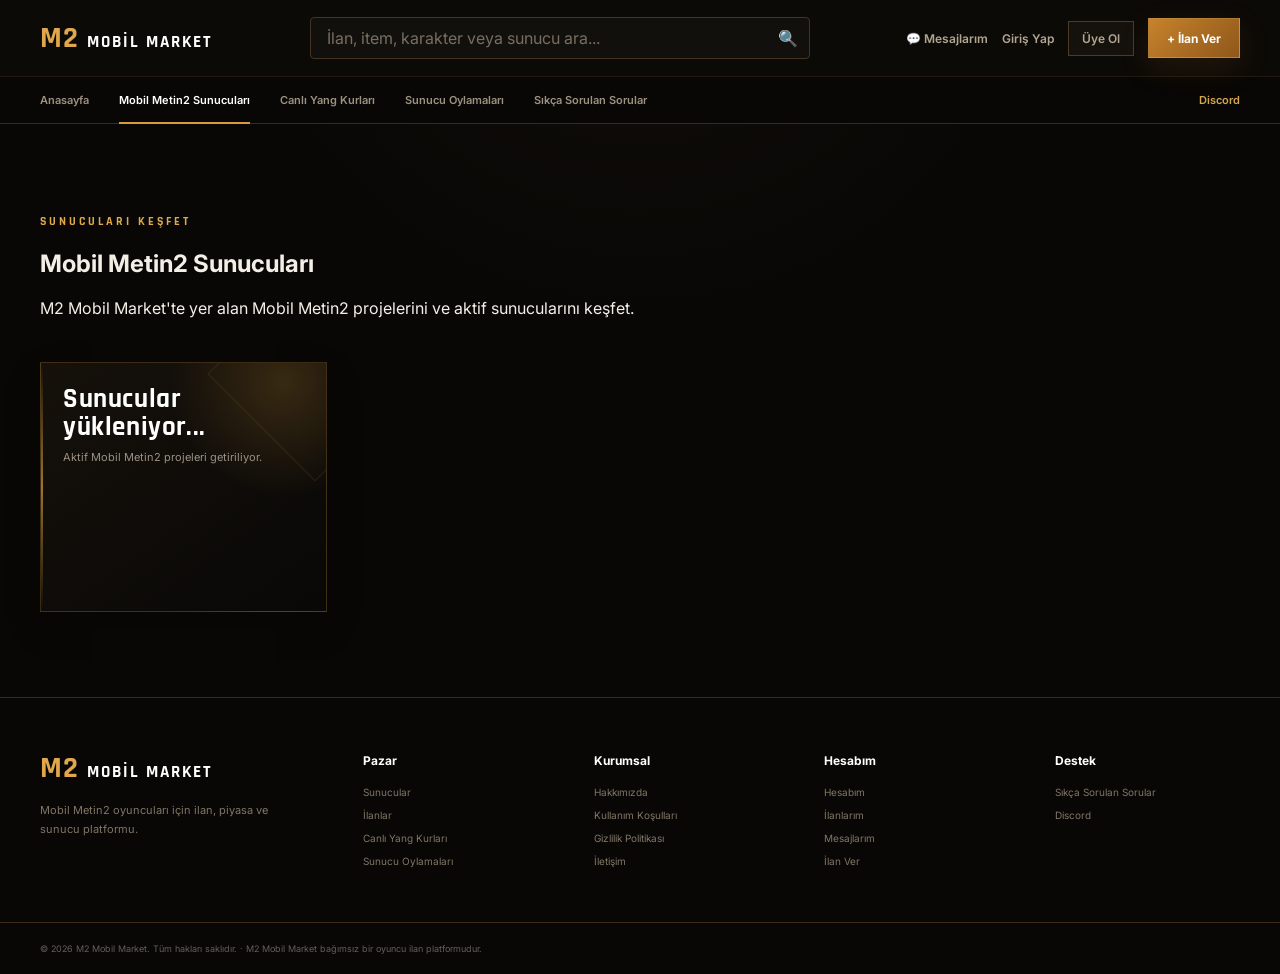
<file: sunucular/index.html>
<!DOCTYPE html>
<html lang="tr">

<head>

    <meta charset="UTF-8">

    <meta
        name="viewport"
        content="width=device-width, initial-scale=1.0"
    >

    <title>
        Mobil Metin2 Sunucuları | M2 Mobil Market
    </title>

    <meta
        name="description"
        content="M2 Mobil Market üzerinde yer alan Mobil Metin2 projelerini ve aktif sunucuları keşfedin."
    >

    <!--
        Bu sayfa /sunucular/ klasöründe olduğu için
        ana dizindeki CSS dosyasına /style.css ile ulaşıyoruz.
    -->
    <link
        rel="stylesheet"
        href="/style.css"
    >

</head>


<body>


    <!-- =====================================================
         HEADER
    ====================================================== -->

<header class="market-header">

    <div class="header-main">

        <a
            class="market-brand"
            href="/anasayfa"
            aria-label="M2 Mobil Market Ana Sayfa"
        >
            <span class="m2-brand">
                <strong>M2</strong>
                <span>MOBİL MARKET</span>
            </span>
        </a>


        <div class="market-search">

            <input
                type="search"
                id="market-search-input"
                placeholder="İlan, item, karakter veya sunucu ara..."
                aria-label="M2 Mobil Market'te ara"
            >

            <button
                type="button"
                id="market-search-button"
                aria-label="Ara"
            >
                🔍
            </button>

        </div>


        <div class="header-actions">

            <a
                class="header-message"
                href="/mesajlarim"
            >
                💬 Mesajlarım
            </a>

            <a
                class="header-login login"
                href="#login"
            >
                Giriş Yap
            </a>

            <a
                class="header-register"
                href="#register"
                id="register-open"
            >
                Üye Ol
            </a>

            <a
                class="header-sell"
                href="/ilan-ver"
            >
                + İlan Ver
            </a>

        </div>

    </div>


    <div class="header-nav-wrap">

        <nav
            class="market-nav"
            aria-label="Ana menü"
        >

<a href="/anasayfa">
    Anasayfa
</a>

<a
    class="active"
    href="/sunucular"
>
    Mobil Metin2 Sunucuları
</a>

            <a href="/canli-yang-kurlari">
                Canlı Yang Kurları
            </a>

            <a href="/sunucu-oylamalari">
                Sunucu Oylamaları
            </a>

            <a href="/sikca-sorulan-sorular">
                Sıkça Sorulan Sorular
            </a>

            <a
                class="nav-discord"
                href="#"
                id="discord-link"
            >
                Discord
            </a>

        </nav>

    </div>

</header>


    <!-- =====================================================
         SAYFA BAŞLIĞI
    ====================================================== -->

    <main>

        <section class="section servers-page">

            <div class="section-head">

                <div>

                    <span class="eyebrow">
                        SUNUCULARI KEŞFET
                    </span>

                    <h1>
                        Mobil Metin2 Sunucuları
                    </h1>

                    <p>
                        M2 Mobil Market'te yer alan Mobil Metin2
                        projelerini ve aktif sunucularını keşfet.
                    </p>

                </div>

            </div>


            <!--
                game_projects ve game_servers
                Supabase üzerinden script.js tarafından
                dinamik olarak yüklenecek.
            -->

            <div
                id="servers-page-container"
                class="projects-grid"
            >

                <div class="project-card">

                    <div class="project-card-content">

                        <h3>
                            Sunucular yükleniyor...
                        </h3>

                        <p>
                            Aktif Mobil Metin2 projeleri
                            getiriliyor.
                        </p>

                    </div>

                </div>

            </div>

        </section>

    </main>



    <!-- =====================================================
         FOOTER
    ====================================================== -->

<footer class="market-footer">

    <div class="market-footer-main">

        <div class="market-footer-brand">

            <a
                href="/anasayfa"
                class="market-footer-logo"
            >
                <span class="m2-brand">
                    <strong>M2</strong>
                    <span>MOBİL MARKET</span>
                </span>
            </a>

            <p>
                Mobil Metin2 oyuncuları için
                ilan, piyasa ve sunucu platformu.
            </p>

        </div>


        <div class="market-footer-column">

            <h4>
                Pazar
            </h4>

            <a href="/sunucular">
                Sunucular
            </a>

            <a href="/ilanlar">
                İlanlar
            </a>

            <a href="/canli-yang-kurlari">
                Canlı Yang Kurları
            </a>

            <a href="/sunucu-oylamalari">
                Sunucu Oylamaları
            </a>

        </div>


        <div class="market-footer-column">

            <h4>
                Kurumsal
            </h4>

            <a href="/hakkimizda">
                Hakkımızda
            </a>

            <a href="/kullanim-kosullari">
                Kullanım Koşulları
            </a>

            <a href="/gizlilik-politikasi">
                Gizlilik Politikası
            </a>

            <a href="/iletisim">
                İletişim
            </a>

        </div>


        <div class="market-footer-column">

            <h4>
                Hesabım
            </h4>

            <a href="/hesabim">
                Hesabım
            </a>

            <a href="/ilanlarim">
                İlanlarım
            </a>

            <a href="/mesajlarim">
                Mesajlarım
            </a>

            <a href="/ilan-ver">
                İlan Ver
            </a>

        </div>


        <div class="market-footer-column">

            <h4>
                Destek
            </h4>

            <a href="/sikca-sorulan-sorular">
                Sıkça Sorulan Sorular
            </a>

            <a
                href="#"
                id="footer-discord-link"
            >
                Discord
            </a>

        </div>

    </div>


    <div class="market-footer-bottom">

        <p>
            © 2026 M2 Mobil Market. Tüm hakları saklıdır.
            · M2 Mobil Market bağımsız bir oyuncu ilan platformudur.
        </p>

    </div>

</footer>



    <!-- =====================================================
         JAVASCRIPT
    ====================================================== -->

    <script src="/script.js"></script>

</body>

</html>
</file>
<file: style.css>
@import url('https://fonts.googleapis.com/css2?family=Inter:wght@400;500;600;700;800&family=Rajdhani:wght@500;600;700&display=swap');

/* =========================================================
   M2 MOBİL MARKET
   ANA TASARIM SİSTEMİ
========================================================= */

:root {
    --bg: #080706;
    --bg-soft: #0d0b08;

    --panel: #100e0b;
    --panel-2: #17130e;
    --panel-3: #21190f;

    --line: #382b1b;
    --line-light: #59401f;

    --text: #f4efe6;
    --muted: #9b9182;

    --gold: #d69a38;
    --gold-light: #e0a84b;
    --gold-dark: #9f681f;

    --danger: #e86d6d;
    --success: #63c77a;

    --container: 1200px;
}

* {
    box-sizing: border-box;
}

html {
    scroll-behavior: smooth;
}

body {
    margin: 0;
    min-height: 100vh;

    background:
        radial-gradient(
            circle at 50% -10%,
            rgba(214, 154, 56, 0.05),
            transparent 35%
        ),
        var(--bg);

    color: var(--text);

    font-family:
        Inter,
        Arial,
        sans-serif;
}

body,
button,
input,
select,
textarea {
    font-family:
        Inter,
        Arial,
        sans-serif;
}

a {
    color: inherit;
    text-decoration: none;
}

button,
input {
    font: inherit;
}

button,
a {
    -webkit-tap-highlight-color: transparent;
}


/* =========================================================
   HEADER
========================================================= */

.market-header {
    position: sticky;
    top: 0;
    z-index: 1000;

    background: rgba(13, 11, 8, 0.96);
    border-bottom: 1px solid var(--line);

    backdrop-filter: blur(16px);
}

.header-main {
    width: min(var(--container), calc(100% - 40px));
    min-height: 76px;

    margin: 0 auto;

    display: grid;
    grid-template-columns: auto minmax(260px, 1fr) auto;
    align-items: center;
    gap: 30px;
}


/* LOGO */

.market-brand {
    display: inline-flex;
    align-items: center;
}

.m2-brand {
    display: flex;
    align-items: baseline;
    gap: 8px;

    white-space: nowrap;
}

.m2-brand strong {
    font-family: Rajdhani, sans-serif;

    color: var(--gold-light);

    font-size: 30px;
    line-height: 1;
    font-weight: 700;

    letter-spacing: 1px;
}

.m2-brand span {
    font-family: Rajdhani, sans-serif;

    color: #ffffff;

    font-size: 17px;
    font-weight: 700;

    letter-spacing: 2px;
}


/* HEADER ARAMA */

.market-search {
    position: relative;

    width: 100%;
    max-width: 500px;

    justify-self: center;
}

.market-search input {
    width: 100%;
    height: 42px;

    padding: 0 48px 0 16px;

    background: #12100c;

    border: 1px solid #443522;
    border-radius: 4px;

    color: #ffffff;

    outline: none;

    transition: 0.2s ease;
}

.market-search input::placeholder {
    color: #776e60;
}

.market-search input:focus {
    border-color: var(--gold);

    box-shadow:
        0 0 0 3px rgba(214, 154, 56, 0.08);
}

.market-search button {
    position: absolute;

    top: 0;
    right: 0;

    width: 44px;
    height: 42px;

    border: 0;

    background: transparent;

    color: var(--gold);

    cursor: pointer;
}


/* HEADER BUTONLARI */

.header-actions {
    display: flex;
    align-items: center;
    gap: 14px;

    white-space: nowrap;
}

.header-message,
.header-login,
.header-register {
    color: #b2a693;

    font-size: 12px;
    font-weight: 600;

    transition: 0.2s ease;
}

.header-message:hover,
.header-login:hover,
.header-register:hover {
    color: #ffffff;
}

.header-register {
    padding: 9px 13px;

    border: 1px solid #4b3b27;

    background: #15110c;
}

.header-sell,
.primary {
    display: inline-flex;
    align-items: center;
    justify-content: center;

    min-height: 40px;

    padding: 0 18px;

    background:
        linear-gradient(
            135deg,
            #c7832c,
            #8f571a
        );

    border: 1px solid rgba(226, 170, 82, 0.4);

    color: #ffffff;

    font-size: 12px;
    font-weight: 700;

    cursor: pointer;

    box-shadow:
        0 10px 30px rgba(168, 102, 32, 0.15);

    transition: 0.2s ease;
}

.header-sell:hover,
.primary:hover {
    filter: brightness(1.08);

    transform: translateY(-1px);
}


/* ALT NAV */

.header-nav-wrap {
    border-top: 1px solid rgba(56, 43, 27, 0.55);

    background: rgba(8, 7, 6, 0.82);
}

.market-nav {
    width: min(var(--container), calc(100% - 40px));
    min-height: 46px;

    margin: 0 auto;

    display: flex;
    align-items: center;

    gap: 30px;
}

.market-nav a {
    position: relative;

    display: flex;
    align-items: center;

    min-height: 46px;

    color: #9d9281;

    font-size: 11px;
    font-weight: 600;

    transition: 0.2s ease;
}

.market-nav a:hover,
.market-nav a.active {
    color: #ffffff;
}

.market-nav a.active::after {
    content: "";

    position: absolute;

    left: 0;
    right: 0;
    bottom: -1px;

    height: 2px;

    background: var(--gold);
}

.market-nav .nav-discord {
    margin-left: auto;

    color: #d5a652;
}


/* =========================================================
   HERO
========================================================= */

.hero {
    position: relative;

    min-height: 600px;

    overflow: hidden;

    border-bottom: 1px solid var(--line);
}

.hero-v2-bg {
    position: absolute;
    inset: 0;

    background:
        radial-gradient(
            circle at 72% 32%,
            rgba(144, 107, 43, 0.34),
            transparent 28%
        ),
        radial-gradient(
            circle at 82% 78%,
            rgba(100, 77, 36, 0.30),
            transparent 34%
        ),
        linear-gradient(
            110deg,
            #080706 28%,
            #1d1810 62%,
            #2e2412
        );
}

.hero-v2-bg::after {
    content: "";

    position: absolute;
    inset: 0;

    background-image:
        linear-gradient(
            rgba(255, 255, 255, 0.025) 1px,
            transparent 1px
        ),
        linear-gradient(
            90deg,
            rgba(255, 255, 255, 0.025) 1px,
            transparent 1px
        );

    background-size: 50px 50px;

    opacity: 0.4;
}

.hero-v2-content {
    position: relative;
    z-index: 2;

    width: min(var(--container), calc(100% - 40px));

    margin: 0 auto;

    padding: 105px 0 145px;
}

.eyebrow {
    display: inline-block;

    color: var(--gold-light);

    font-family: Rajdhani, sans-serif;

    font-size: 12px;
    font-weight: 700;

    letter-spacing: 3px;
}

.hero-v2-title {
    margin: 16px 0 2px;

    font-family: Rajdhani, sans-serif;

    font-size: clamp(64px, 8vw, 104px);
    line-height: 0.88;

    letter-spacing: 3px;
}

.hero-v2-title small {
    display: block;

    margin-top: 10px;

    color: var(--gold-light);

    font-size: 0.42em;

    letter-spacing: 7px;

    text-shadow:
        0 0 35px rgba(184, 117, 36, 0.35);
}

.hero-v2-subtitle {
    margin-top: 24px;

    color: #b8ac99;

    font-family: Rajdhani, sans-serif;

    font-size: 15px;
    font-weight: 600;

    letter-spacing: 3px;
}

.hero-v2-features {
    display: flex;
    align-items: center;
    flex-wrap: wrap;

    gap: 12px;

    margin-top: 18px;

    color: #817665;

    font-size: 11px;
}

.hero-v2-features b {
    color: #6e4a21;

    font-size: 7px;
}


/* HERO ARAMA */

.hero-v2-search {
    position: relative;

    width: min(620px, 100%);

    margin-top: 30px;
}

.hero-v2-search input {
    width: 100%;
    height: 52px;

    padding: 0 55px 0 18px;

    background: rgba(16, 14, 11, 0.92);

    border: 1px solid #5a4227;

    color: #ffffff;

    outline: none;

    box-shadow:
        0 15px 45px rgba(0, 0, 0, 0.22);
}

.hero-v2-search input::placeholder {
    color: #776d5e;
}

.hero-v2-search input:focus {
    border-color: var(--gold);
}

.hero-v2-search button {
    position: absolute;

    top: 0;
    right: 0;

    width: 52px;
    height: 52px;

    border: 0;

    background: transparent;

    color: var(--gold);

    cursor: pointer;
}

.hero-v2-buttons {
    display: flex;

    gap: 12px;

    margin-top: 22px;
}

.hero-v2-buttons .primary {
    min-height: 45px;

    gap: 15px;
}

.secondary {
    display: inline-flex;
    align-items: center;
    justify-content: center;

    min-height: 45px;

    padding: 0 20px;

    background: #18130d;

    border: 1px solid var(--line);

    color: #d7cdbd;

    font-size: 12px;
    font-weight: 600;

    transition: 0.2s ease;
}

.secondary:hover {
    border-color: #6d4c27;

    color: #ffffff;
}


/* HERO ALT AVANTAJLAR */

.hero-v2-benefits {
    position: absolute;

    left: 50%;
    bottom: 0;

    z-index: 3;

    width: min(var(--container), calc(100% - 40px));

    transform: translateX(-50%);

    display: grid;
    grid-template-columns: repeat(4, 1fr);

    border: 1px solid var(--line);
    border-bottom: 0;

    background: rgba(13, 11, 8, 0.94);

    backdrop-filter: blur(12px);
}

.hero-benefit {
    min-height: 82px;

    padding: 17px 22px;

    display: flex;
    align-items: center;

    gap: 13px;

    border-right: 1px solid var(--line);
}

.hero-benefit:last-child {
    border-right: 0;
}

.hero-benefit > strong {
    color: var(--gold);

    font-size: 20px;
}

.hero-benefit div {
    display: flex;
    flex-direction: column;

    gap: 4px;
}

.hero-benefit b {
    color: #ffffff;

    font-size: 12px;
}

.hero-benefit small {
    color: #817665;

    font-size: 10px;
}


/* =========================================================
   GENEL BÖLÜMLER
========================================================= */

.section {
    width: min(var(--container), calc(100% - 40px));

    margin: 0 auto;

    padding: 85px 0;
}

.section-head {
    display: flex;
    align-items: flex-end;
    justify-content: space-between;

    gap: 25px;

    margin-bottom: 28px;
}

.section-head h2 {
    margin: 6px 0 0;

    color: #ffffff;

    font-family: Rajdhani, sans-serif;

    font-size: 38px;

    letter-spacing: 0.5px;
}

.section-head > a {
    color: var(--gold-light);

    font-size: 11px;
    font-weight: 600;
}


/* =========================================================
   PROJE / SUNUCU KARTLARI - PROFESYONEL V2
========================================================= */

.projects-grid {
    display: grid;
    grid-template-columns: repeat(4, minmax(0, 1fr));
    gap: 18px;
    align-items: stretch;
}

.project-card {
    position: relative;
    min-width: 0;
    min-height: 250px;
    padding: 22px;
    display: flex;
    flex-direction: column;
    justify-content: flex-start;
    overflow: hidden;
    isolation: isolate;
    color: #fff;
    text-decoration: none;
    background:
        radial-gradient(circle at 85% 8%, rgba(214, 154, 56, 0.20), transparent 34%),
        linear-gradient(145deg, rgba(22, 17, 11, 0.98), rgba(9, 8, 7, 0.98));
    border: 1px solid rgba(214, 154, 56, 0.24);
    box-shadow: 0 14px 34px rgba(0, 0, 0, 0.18);
    transition: transform 0.22s ease, border-color 0.22s ease, box-shadow 0.22s ease;
}

.project-card::before {
    content: "";
    position: absolute;
    inset: 0 auto 0 0;
    width: 2px;
    background: linear-gradient(to bottom, transparent, var(--gold), transparent);
    opacity: 0.72;
}

.project-card::after {
    content: "";
    position: absolute;
    width: 150px;
    height: 150px;
    right: -65px;
    top: -65px;
    border: 1px solid rgba(214, 154, 56, 0.12);
    transform: rotate(45deg);
    pointer-events: none;
}

.project-card:hover {
    transform: translateY(-4px);
    border-color: rgba(214, 154, 56, 0.62);
    box-shadow: 0 18px 42px rgba(0, 0, 0, 0.28);
}

.project-card-main,
.project-card-head,
.project-card-header {
    display: flex;
    align-items: flex-start;
    gap: 14px;
    min-width: 0;
}

.project-logo,
.project-card-logo,
.project-initial {
    width: 48px;
    height: 48px;
    flex: 0 0 48px;
    display: grid;
    place-items: center;
    overflow: hidden;
    border: 1px solid rgba(214, 154, 56, 0.34);
    background: rgba(214, 154, 56, 0.08);
    color: var(--gold);
    font-family: Rajdhani, sans-serif;
    font-size: 22px;
    font-weight: 800;
    line-height: 1;
}

.project-logo img,
.project-card-logo img {
    width: 100%;
    height: 100%;
    object-fit: cover;
    display: block;
}

.project-card-content,
.project-info {
    min-width: 0;
    flex: 1;
}

.project-card h3,
.project-title {
    margin: 0;
    color: #fff;
    font-family: Rajdhani, sans-serif;
    font-size: 27px;
    font-weight: 800;
    line-height: 1.05;
    letter-spacing: 0.6px;
    overflow-wrap: anywhere;
}

.project-card p,
.project-description {
    margin: 7px 0 0;
    color: var(--muted);
    font-size: 11px;
    line-height: 1.55;
}

.project-featured,
.project-badge,
.featured-badge {
    width: max-content;
    max-width: 100%;
    margin-top: 7px;
    padding: 4px 7px;
    border: 1px solid rgba(214, 154, 56, 0.28);
    background: rgba(214, 154, 56, 0.08);
    color: #e7b35f;
    font-size: 9px;
    font-weight: 800;
    letter-spacing: 0.8px;
    text-transform: uppercase;
}

.project-server-count,
.server-count {
    margin-top: 14px;
    color: #fff;
    font-size: 12px;
    font-weight: 800;
}

.project-servers,
.project-server-list,
.server-list {
    margin-top: auto;
    padding-top: 16px;
    display: flex;
    flex-wrap: wrap;
    gap: 7px;
}

.project-server,
.project-server-link,
.server-chip,
.project-servers a,
.project-server-list a,
.server-list a {
    min-width: 0;
    padding: 7px 9px;
    display: inline-flex;
    align-items: center;
    justify-content: center;
    gap: 5px;
    border: 1px solid rgba(255, 255, 255, 0.08);
    background: rgba(255, 255, 255, 0.025);
    color: #d8d0c6;
    text-decoration: none;
    font-size: 10px;
    font-weight: 700;
    line-height: 1.2;
    white-space: normal;
    overflow-wrap: anywhere;
    transition: 0.18s ease;
}

.project-server:hover,
.project-server-link:hover,
.server-chip:hover,
.project-servers a:hover,
.project-server-list a:hover,
.server-list a:hover {
    color: #fff;
    border-color: rgba(214, 154, 56, 0.55);
    background: rgba(214, 154, 56, 0.10);
}

.project-card > a:not(.project-server):not(.project-server-link):not(.server-chip) {
    color: inherit;
    text-decoration: none;
}

@media (max-width: 1050px) {
    .project-card {
        min-height: 230px;
    }
}

@media (max-width: 600px) {
    .project-card {
        min-height: 0;
        padding: 18px;
    }

    .project-logo,
    .project-card-logo,
    .project-initial {
        width: 42px;
        height: 42px;
        flex-basis: 42px;
        font-size: 19px;
    }

    .project-card h3,
    .project-title {
        font-size: 24px;
    }

    .project-server,
    .project-server-link,
    .server-chip,
    .project-servers a,
    .project-server-list a,
    .server-list a {
        flex: 1 1 calc(50% - 7px);
    }
}


/* =========================================================
   CANLI YANG KURLARI
========================================================= */

.yang-rates-section {
    width: min(var(--container), calc(100% - 40px));

    margin: 20px auto;

    padding: 30px;

    background:
        linear-gradient(
            145deg,
            #12100c,
            #0d0b08
        );

    border: 1px solid #4a3720;

    box-shadow:
        0 20px 60px rgba(0, 0, 0, 0.22);
}

.yang-rates-header {
    display: grid;

    grid-template-columns:
        minmax(160px, 1fr)
        auto
        minmax(160px, 1fr);

    align-items: center;

    gap: 25px;

    padding-bottom: 24px;

    border-bottom: 1px solid var(--line);
}

.yang-live {
    display: flex;
    align-items: center;

    gap: 10px;
}

.yang-live-dot {
    width: 9px;
    height: 9px;

    border-radius: 50%;

    background: #63c77a;

    box-shadow:
        0 0 15px rgba(99, 199, 122, 0.7);
}

.yang-live div {
    display: flex;
    flex-direction: column;

    gap: 2px;
}

.yang-live strong {
    color: #ffffff;

    font-size: 10px;

    letter-spacing: 1px;
}

.yang-live small {
    color: #776e60;

    font-size: 9px;
}

.yang-title {
    text-align: center;
}

.yang-title h2 {
    margin: 0;

    font-family: Rajdhani, sans-serif;

    font-size: 29px;

    letter-spacing: 2px;
}

.yang-title h2 span {
    color: var(--gold-light);
}

.yang-title p {
    margin: 4px 0 0;

    color: #786d5d;

    font-size: 9px;

    letter-spacing: 1.5px;
}

.yang-update {
    text-align: right;
}

.yang-update small {
    display: block;

    margin-bottom: 4px;

    color: #786e5f;

    font-size: 9px;
}

.yang-update strong {
    color: #c5b9a5;

    font-size: 11px;
}

.yang-rates-grid {
    display: grid;

    grid-template-columns:
        repeat(4, minmax(0, 1fr));

    gap: 12px;

    margin-top: 22px;
}

.yang-card {
    padding: 20px;

    background: #17130e;

    border: 1px solid #3f3120;

    transition: 0.2s ease;
}

.yang-card:hover {
    border-color: #765124;
}

.yang-card-project {
    color: #756b5c;

    font-size: 9px;

    text-transform: uppercase;

    letter-spacing: 1px;
}

.yang-card-server {
    display: block;

    margin-top: 5px;

    color: #ffffff;

    font-family: Rajdhani, sans-serif;

    font-size: 21px;
}

.yang-card-price {
    display: block;

    margin-top: 17px;

    color: var(--gold-light);

    font-family: Rajdhani, sans-serif;

    font-size: 27px;
    font-weight: 700;
}

.yang-rates-footer {
    display: flex;
    align-items: center;

    gap: 10px;

    margin-top: 20px;
    padding-top: 18px;

    border-top: 1px solid var(--line);
}

.yang-info-icon {
    width: 20px;
    height: 20px;

    flex: 0 0 20px;

    display: grid;
    place-items: center;

    border: 1px solid #60431f;
    border-radius: 50%;

    color: var(--gold);

    font-size: 10px;
}

.yang-rates-footer p {
    margin: 0;

    color: #756b5c;

    font-size: 10px;

    line-height: 1.6;
}


/* =========================================================
   İLANLAR
========================================================= */

.filters {
    display: flex;
    align-items: center;

    gap: 8px;

    margin-bottom: 24px;
}

.filter {
    padding: 9px 15px;

    background: #12100c;

    border: 1px solid var(--line);

    color: #a79b86;

    font-size: 11px;

    cursor: pointer;

    transition: 0.2s ease;
}

.filter:hover,
.filter.active {
    color: #ffffff;

    border-color: #b77a2d;

    background: #21180e;
}

.listing-grid {
    display: grid;

    grid-template-columns:
        repeat(3, minmax(0, 1fr));

    gap: 15px;
}

.listing {
    padding: 20px;

    background:
        linear-gradient(
            145deg,
            #17130e,
            #100e0b
        );

    border: 1px solid var(--line);

    transition: 0.2s ease;
}

.listing:hover {
    transform: translateY(-3px);

    border-color: #9d6828;
}

.listing-top {
    display: flex;
    justify-content: space-between;

    gap: 12px;
}

.server-tag {
    padding: 5px 7px;

    border: 1px solid #67451f;

    color: #dda64b;

    font-size: 9px;

    letter-spacing: 1px;
}

.cat {
    color: #887e6d;

    font-size: 9px;
}

.listing h3 {
    margin: 18px 0 8px;

    font-family: Rajdhani, sans-serif;

    font-size: 21px;
}

.listing p {
    min-height: 32px;

    margin: 0 0 18px;

    color: #9b907c;

    font-size: 11px;

    line-height: 1.5;
}

.price {
    color: #ffffff;

    font-family: Rajdhani, sans-serif;

    font-size: 25px;
    font-weight: 700;
}

.price small {
    color: #887e6d;

    font-family: Inter, sans-serif;

    font-size: 10px;
}

.listing-bottom {
    display: flex;
    align-items: center;
    justify-content: space-between;

    margin-top: 15px;
    padding-top: 14px;

    border-top: 1px solid var(--line);
}


/* =========================================================
   SUNUCU OYLAMALARI
========================================================= */

.server-voting-section {
    border-top: 1px solid rgba(56, 43, 27, 0.55);
}

.votes-grid {
    display: grid;

    grid-template-columns:
        repeat(3, minmax(0, 1fr));

    gap: 15px;
}

.vote-card {
    padding: 22px;

    background: #100e0b;

    border: 1px solid var(--line);
}


/* =========================================================
   CTA
========================================================= */

.cta {
    width: min(1120px, calc(100% - 40px));

    margin: 10px auto 80px;

    padding: 40px;

    display: flex;
    align-items: center;
    justify-content: space-between;

    gap: 30px;

    border: 1px solid #59401f;

    background:
        linear-gradient(
            100deg,
            #17110b,
            #110e0a
        );
}

.cta h2 {
    margin: 6px 0;

    font-family: Rajdhani, sans-serif;

    font-size: 34px;
}

.cta p {
    margin: 0;

    color: var(--muted);

    font-size: 12px;
}


/* =========================================================
   GÜVEN ALANI
========================================================= */

.market-trust-section {
    border-top: 1px solid var(--line);

    background: #0b0907;
}

.market-trust-grid {
    width: min(var(--container), calc(100% - 40px));

    margin: 0 auto;

    display: grid;
    grid-template-columns: repeat(3, 1fr);
}

.market-trust-card {
    min-height: 150px;

    padding: 30px;

    display: flex;
    align-items: flex-start;

    gap: 15px;

    border-right: 1px solid var(--line);
}

.market-trust-card:first-child {
    border-left: 1px solid var(--line);
}

.market-trust-icon {
    font-size: 22px;
}

.market-trust-card h3 {
    margin: 0 0 8px;

    color: #ffffff;

    font-family: Rajdhani, sans-serif;

    font-size: 20px;
}

.market-trust-card p {
    margin: 0;

    color: #897e6d;

    font-size: 11px;

    line-height: 1.7;
}


/* =========================================================
   FOOTER
========================================================= */

.market-footer {
    border-top: 1px solid var(--line);

    background: #080706;
}

.market-footer-main {
    width: min(var(--container), calc(100% - 40px));

    margin: 0 auto;

    padding: 55px 0;

    display: grid;

    grid-template-columns:
        1.5fr
        repeat(4, 1fr);

    gap: 45px;
}

.market-footer-brand p {
    max-width: 270px;

    margin: 18px 0 0;

    color: #817665;

    font-size: 11px;

    line-height: 1.7;
}

.market-footer-column {
    display: flex;
    flex-direction: column;

    gap: 11px;
}

.market-footer-column h4 {
    margin: 0 0 7px;

    color: #ffffff;

    font-size: 12px;
}

.market-footer-column a {
    color: #817665;

    font-size: 10px;

    transition: 0.2s ease;
}

.market-footer-column a:hover {
    color: var(--gold-light);
}

.market-footer-bottom {
    border-top: 1px solid var(--line);
}

.market-footer-bottom p {
    width: min(var(--container), calc(100% - 40px));

    margin: 0 auto;

    padding: 20px 0;

    color: #675f54;

    font-size: 9px;
}


/* =========================================================
   MODALLAR
========================================================= */

.modal {
    position: fixed;
    inset: 0;

    z-index: 5000;

    display: none;
    align-items: center;
    justify-content: center;

    padding: 20px;

    background: rgba(0, 0, 0, 0.78);

    backdrop-filter: blur(5px);
}

.modal:target {
    display: flex;
}

.modal-box {
    position: relative;

    width: min(460px, 100%);

    max-height: 90vh;

    overflow-y: auto;

    padding: 34px;

    background: #12100c;

    border: 1px solid #5c4528;

    box-shadow:
        0 25px 100px rgba(0, 0, 0, 0.75);
}

.modal-box .close {
    position: absolute;

    top: 10px;
    right: 18px;

    color: #938876;

    font-size: 28px;
}

.modal-box h2 {
    margin: 8px 0;

    color: #ffffff;

    font-family: Rajdhani, sans-serif;

    font-size: 34px;
}

.modal-box p {
    color: var(--muted);

    font-size: 12px;

    line-height: 1.7;
}

.modal-box label {
    display: block;

    margin: 14px 0 6px;

    color: #c9bdab;

    font-size: 12px;
    font-weight: 600;
}

.modal-box input[type="text"],
.modal-box input[type="email"],
.modal-box input[type="password"] {
    width: 100%;

    padding: 12px 13px;

    background: #17120c;

    border: 1px solid #4a3f2c;

    color: #ffffff;

    outline: none;
}

.modal-box input:focus {
    border-color: var(--gold);
}

.register-consent {
    display: flex !important;
    align-items: flex-start;

    gap: 8px;

    margin-top: 16px !important;

    font-size: 11px !important;

    line-height: 1.5;
}

.register-consent input {
    margin-top: 2px;
}

.full {
    width: 100%;

    margin-top: 18px;

    border: 0;
}


/* =========================================================
   RESPONSIVE
========================================================= */

@media (max-width: 1050px) {

    .header-main {
        grid-template-columns: auto 1fr;
    }

    .market-search {
        display: none;
    }

    .projects-grid,
    .yang-rates-grid {
        grid-template-columns:
            repeat(2, minmax(0, 1fr));
    }

    .market-footer-main {
        grid-template-columns:
            repeat(3, 1fr);
    }

}


@media (max-width: 850px) {

    .header-main {
        min-height: 68px;

        gap: 15px;
    }

    .header-message,
    .header-register {
        display: none;
    }

    .market-nav {
        overflow-x: auto;

        gap: 22px;
    }

    .market-nav a {
        flex: 0 0 auto;
    }

    .market-nav .nav-discord {
        margin-left: 0;
    }

    .hero {
        min-height: 650px;
    }

    .hero-v2-content {
        padding-top: 75px;
    }

    .hero-v2-benefits {
        grid-template-columns:
            repeat(2, 1fr);
    }

    .hero-benefit:nth-child(2) {
        border-right: 0;
    }

    .hero-benefit:nth-child(-n+2) {
        border-bottom: 1px solid var(--line);
    }

    .listing-grid,
    .votes-grid {
        grid-template-columns: 1fr;
    }

    .yang-rates-header {
        grid-template-columns: 1fr;

        text-align: left;
    }

    .yang-title {
        text-align: left;
    }

    .yang-update {
        text-align: left;
    }

    .market-trust-grid {
        grid-template-columns: 1fr;
    }

    .market-trust-card,
    .market-trust-card:first-child {
        border-left: 1px solid var(--line);
        border-right: 1px solid var(--line);
        border-bottom: 1px solid var(--line);
    }

    .market-footer-main {
        grid-template-columns:
            repeat(2, 1fr);
    }

}


@media (max-width: 600px) {

    .header-main {
        width: calc(100% - 24px);
    }

    .m2-brand strong {
        font-size: 25px;
    }

    .m2-brand span {
        font-size: 13px;
    }

    .header-login {
        display: none;
    }

    .header-sell {
        padding: 0 12px;
    }

    .market-nav {
        width: calc(100% - 24px);
    }

    .hero-v2-content {
        width: calc(100% - 28px);
    }

    .hero-v2-title {
        font-size: 62px;
    }

    .hero-v2-title small {
        letter-spacing: 4px;
    }

    .hero-v2-buttons {
        flex-direction: column;

        align-items: stretch;
    }

    .hero-v2-buttons a {
        width: 100%;
    }

    .hero-v2-benefits {
        width: calc(100% - 28px);
    }

    .hero-benefit {
        padding: 14px;
    }

    .section {
        width: calc(100% - 28px);

        padding: 60px 0;
    }

    .section-head {
        align-items: flex-start;
        flex-direction: column;
    }

    .projects-grid,
    .yang-rates-grid {
        grid-template-columns: 1fr;
    }

    .yang-rates-section {
        width: calc(100% - 28px);

        padding: 20px;
    }

    .filters {
        flex-wrap: wrap;
    }

    .cta {
        width: calc(100% - 28px);

        padding: 28px;

        flex-direction: column;
        align-items: flex-start;
    }

    .market-trust-grid {
        width: calc(100% - 28px);
    }

    .market-footer-main {
        width: calc(100% - 28px);

        grid-template-columns: 1fr;

        gap: 30px;
    }

    .market-footer-bottom p {
        width: calc(100% - 28px);
    }

}

/* ==========================================================
   TEKİL SUNUCU PAZAR SAYFASI
   ========================================================== */

.single-server-market {
    width: 100%;
    margin: 0 auto;
    padding: 10px 0 45px;
}

/* SUNUCU ÜST ALANI */

.single-server-header {
    position: relative;
    display: flex;
    align-items: center;
    gap: 22px;
    width: 100%;
    min-height: 150px;
    padding: 28px 30px;
    margin-bottom: 24px;
    overflow: hidden;

    background:
        linear-gradient(
            135deg,
            rgba(184, 120, 22, 0.14),
            rgba(15, 12, 7, 0.96) 45%,
            rgba(8, 8, 8, 0.98)
        );

    border: 1px solid rgba(190, 126, 27, 0.35);
    border-radius: 8px;
}

.single-server-header::after {
    content: "";
    position: absolute;
    top: -80px;
    right: -50px;
    width: 260px;
    height: 260px;
    border-radius: 50%;
    background: rgba(190, 126, 27, 0.06);
    pointer-events: none;
}

.single-server-header .project-logo {
    position: relative;
    z-index: 1;
    flex: 0 0 76px;
    width: 76px;
    height: 76px;
    display: flex;
    align-items: center;
    justify-content: center;

    border: 1px solid rgba(202, 137, 32, 0.55);
    background: rgba(0, 0, 0, 0.42);
}

.single-server-header .project-logo-letter {
    font-size: 28px;
    font-weight: 800;
    color: #d89a32;
}

.single-server-title {
    position: relative;
    z-index: 1;
    min-width: 0;
}

.single-server-project {
    display: inline-block;
    margin-bottom: 7px;

    color: #c68a2b;
    font-size: 11px;
    font-weight: 800;
    letter-spacing: 1.3px;
    text-transform: uppercase;
}

.single-server-title h1 {
    margin: 0 0 8px;
    color: #ffffff;
    font-size: clamp(25px, 3vw, 36px);
    line-height: 1.1;
    font-weight: 800;
}

.single-server-title p {
    max-width: 650px;
    margin: 0;
    color: rgba(255, 255, 255, 0.64);
    font-size: 14px;
    line-height: 1.6;
}


/* KATEGORİ FİLTRELERİ */

.single-server-categories {
    display: flex;
    align-items: center;
    gap: 10px;
    width: 100%;
    margin-bottom: 24px;
    padding: 12px;

    border: 1px solid rgba(190, 126, 27, 0.20);
    border-radius: 7px;
    background: rgba(15, 13, 10, 0.92);
}

.single-server-category {
    appearance: none;
    border: 1px solid rgba(255, 255, 255, 0.08);
    border-radius: 5px;
    outline: none;

    padding: 11px 17px;

    background: rgba(255, 255, 255, 0.025);
    color: rgba(255, 255, 255, 0.72);

    font-family: inherit;
    font-size: 12px;
    font-weight: 700;

    cursor: pointer;

    transition:
        background 0.2s ease,
        border-color 0.2s ease,
        color 0.2s ease,
        transform 0.2s ease;
}

.single-server-category:hover {
    color: #ffffff;
    border-color: rgba(198, 138, 43, 0.45);
    background: rgba(198, 138, 43, 0.08);
}

.single-server-category.active {
    color: #111111;
    border-color: #c68a2b;
    background: #c68a2b;
}


/* İLAN ALANI */

.single-server-listings {
    width: 100%;
    min-height: 280px;
    padding: 26px 28px;

    border: 1px solid rgba(190, 126, 27, 0.20);
    border-radius: 8px;

    background:
        linear-gradient(
            180deg,
            rgba(18, 15, 10, 0.92),
            rgba(8, 8, 8, 0.96)
        );
}

.single-server-listings-header {
    display: flex;
    align-items: flex-end;
    justify-content: space-between;
    gap: 20px;

    padding-bottom: 18px;
    margin-bottom: 22px;

    border-bottom: 1px solid rgba(255, 255, 255, 0.06);
}

.single-server-listings-header h2 {
    margin: 0;
    color: #ffffff;
    font-size: 21px;
    font-weight: 800;
}

.single-server-listings-header p {
    margin: 0;
    color: rgba(255, 255, 255, 0.46);
    font-size: 12px;
}

.single-server-listings-grid {
    display: grid;
    grid-template-columns: repeat(4, minmax(0, 1fr));
    gap: 14px;
    width: 100%;
}


/* ==========================================================
   TEKİL SUNUCU - RESPONSIVE
   ========================================================== */

@media (max-width: 1100px) {

    .single-server-listings-grid {
        grid-template-columns: repeat(3, minmax(0, 1fr));
    }

}

@media (max-width: 800px) {

    .single-server-header {
        padding: 22px;
    }

    .single-server-categories {
        flex-wrap: wrap;
    }

    .single-server-category {
        flex: 1 1 calc(50% - 10px);
    }

    .single-server-listings-grid {
        grid-template-columns: repeat(2, minmax(0, 1fr));
    }

    .single-server-listings-header {
        align-items: flex-start;
        flex-direction: column;
        gap: 7px;
    }

}

@media (max-width: 520px) {

    .single-server-market {
        padding-bottom: 28px;
    }

    .single-server-header {
        align-items: flex-start;
        padding: 20px 17px;
        gap: 15px;
    }

    .single-server-header .project-logo {
        flex-basis: 58px;
        width: 58px;
        height: 58px;
    }

    .single-server-header .project-logo-letter {
        font-size: 21px;
    }

    .single-server-title h1 {
        font-size: 23px;
    }

    .single-server-categories {
        gap: 7px;
        padding: 8px;
    }

    .single-server-category {
        padding: 10px 8px;
        font-size: 11px;
    }

    .single-server-listings {
        padding: 20px 16px;
    }

    .single-server-listings-grid {
        grid-template-columns: 1fr;
    }

}

/* ==========================================================
   TEKİL SUNUCU SAYFASI - GRID GENİŞLİK DÜZELTMESİ
   Listeleme sayfasındaki 4 sütunlu yapıyı bozmaz.
   ========================================================== */

#servers-page-container:has(.single-server-market) {
    display: block;
    width: 100%;
}

#servers-page-container > .single-server-market {
    width: 100%;
    max-width: 100%;
}
</file>
